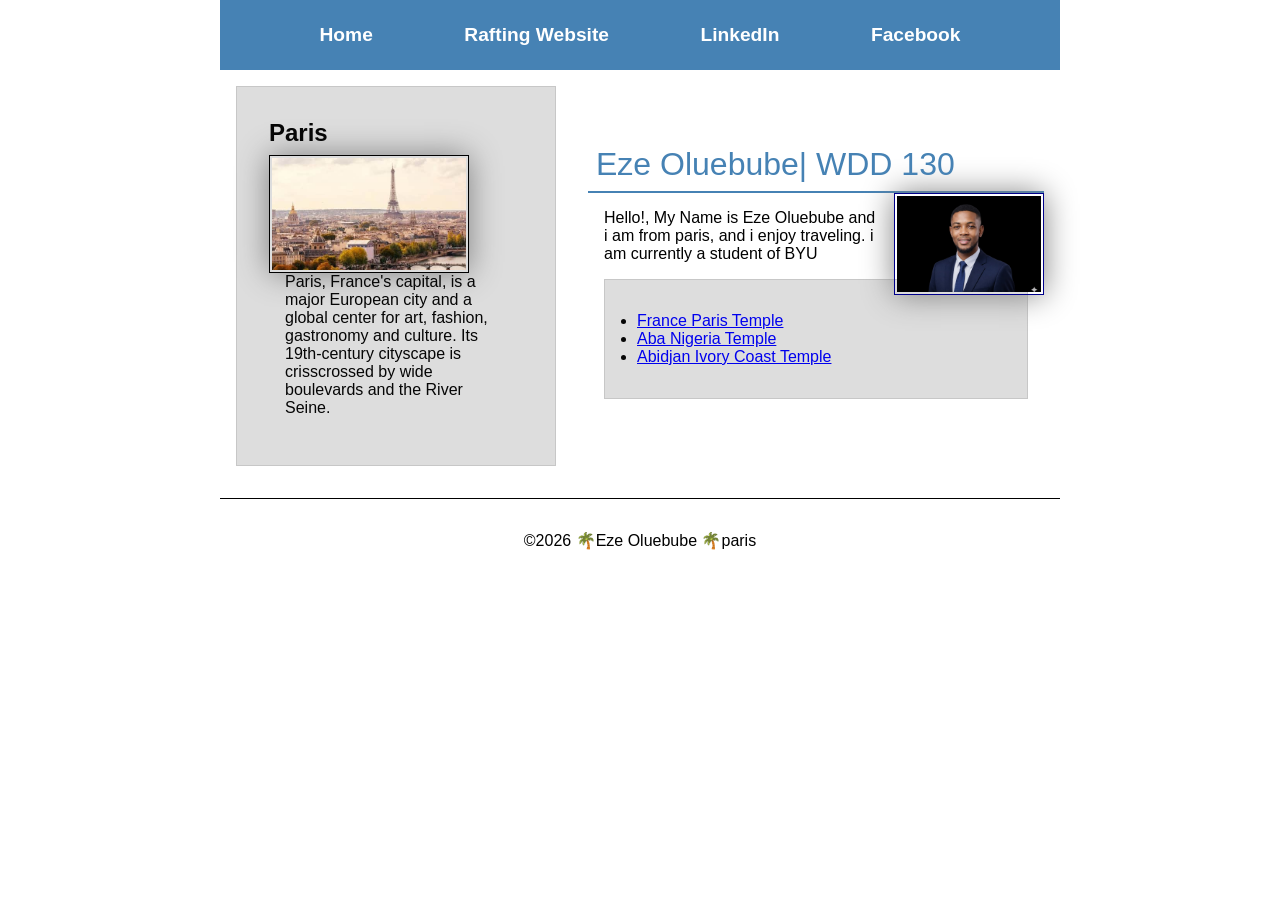
<file: index.html>
<!DOCTYPE html>
<html lang="en">

<head>
    <meta charset="UTF-8">
    <meta name="viewport" content="width=device-width, initial-scale=1.0">
    <meta name="description" content="This is the WDD 130 home page assignment created by Eze Oluebube showcasing HTML and
      CSS skills.">
    <meta name="author" content="Eze Oluebube">
    <title>Eze Oluebube | WDD 130</title>
    <link rel="stylesheet" href="styles/styles.css">
</head>

<body>
    <header>
        <nav>
            <a href="#">Home</a>
            <a href="wwr/">Rafting Website</a>
            <a href="https://www.linkedin.com">LinkedIn</a>
            <a href="https://www.facebook.com">Facebook</a>
        </nav>
    </header>
    <div class="grid">
        <main>
            <h1>Eze Oluebube| WDD 130</h1>
            <img src="images/profile.jpg" alt="Hello my name is Eze Oluebube" width="200">
            <p>Hello!, My Name is Eze Oluebube and i am from paris, and i enjoy traveling. i am
                currently a student of BYU</p>
            <ul class="box">
                <li><a href="https://www.churchofjesuschrist.org/temples/details/paris-france-temple"
                      target="_blank">France Paris Temple</a></li>
                <li><a href="https://www.churchofjesuschrist.org/temples/details/aba-nigeria-temple"
                      target="_blank">Aba Nigeria Temple</a></li>
                <li><a href="https://www.churchofjesuschrist.org/temples/details/abidjan-ivory-coast-temple"
                      target="_blank">Abidjan Ivory Coast Temple</a></li>
            </ul>
        </main>
        <aside class="box">
            <h2>Paris</h2>
            <img src="images/paris.jpg" alt="paris landscape">
            <p>Paris, France's capital, is a major European city and a global center for
                art, fashion,
                gastronomy
                and culture. Its 19th-century cityscape is crisscrossed by wide boulevards
                and the River
                Seine.</p>
        </aside>
    </div>
    <footer>
        <p>©️2026 🌴Eze Oluebube 🌴paris</p>
    </footer>
</body>

</html>
</file>
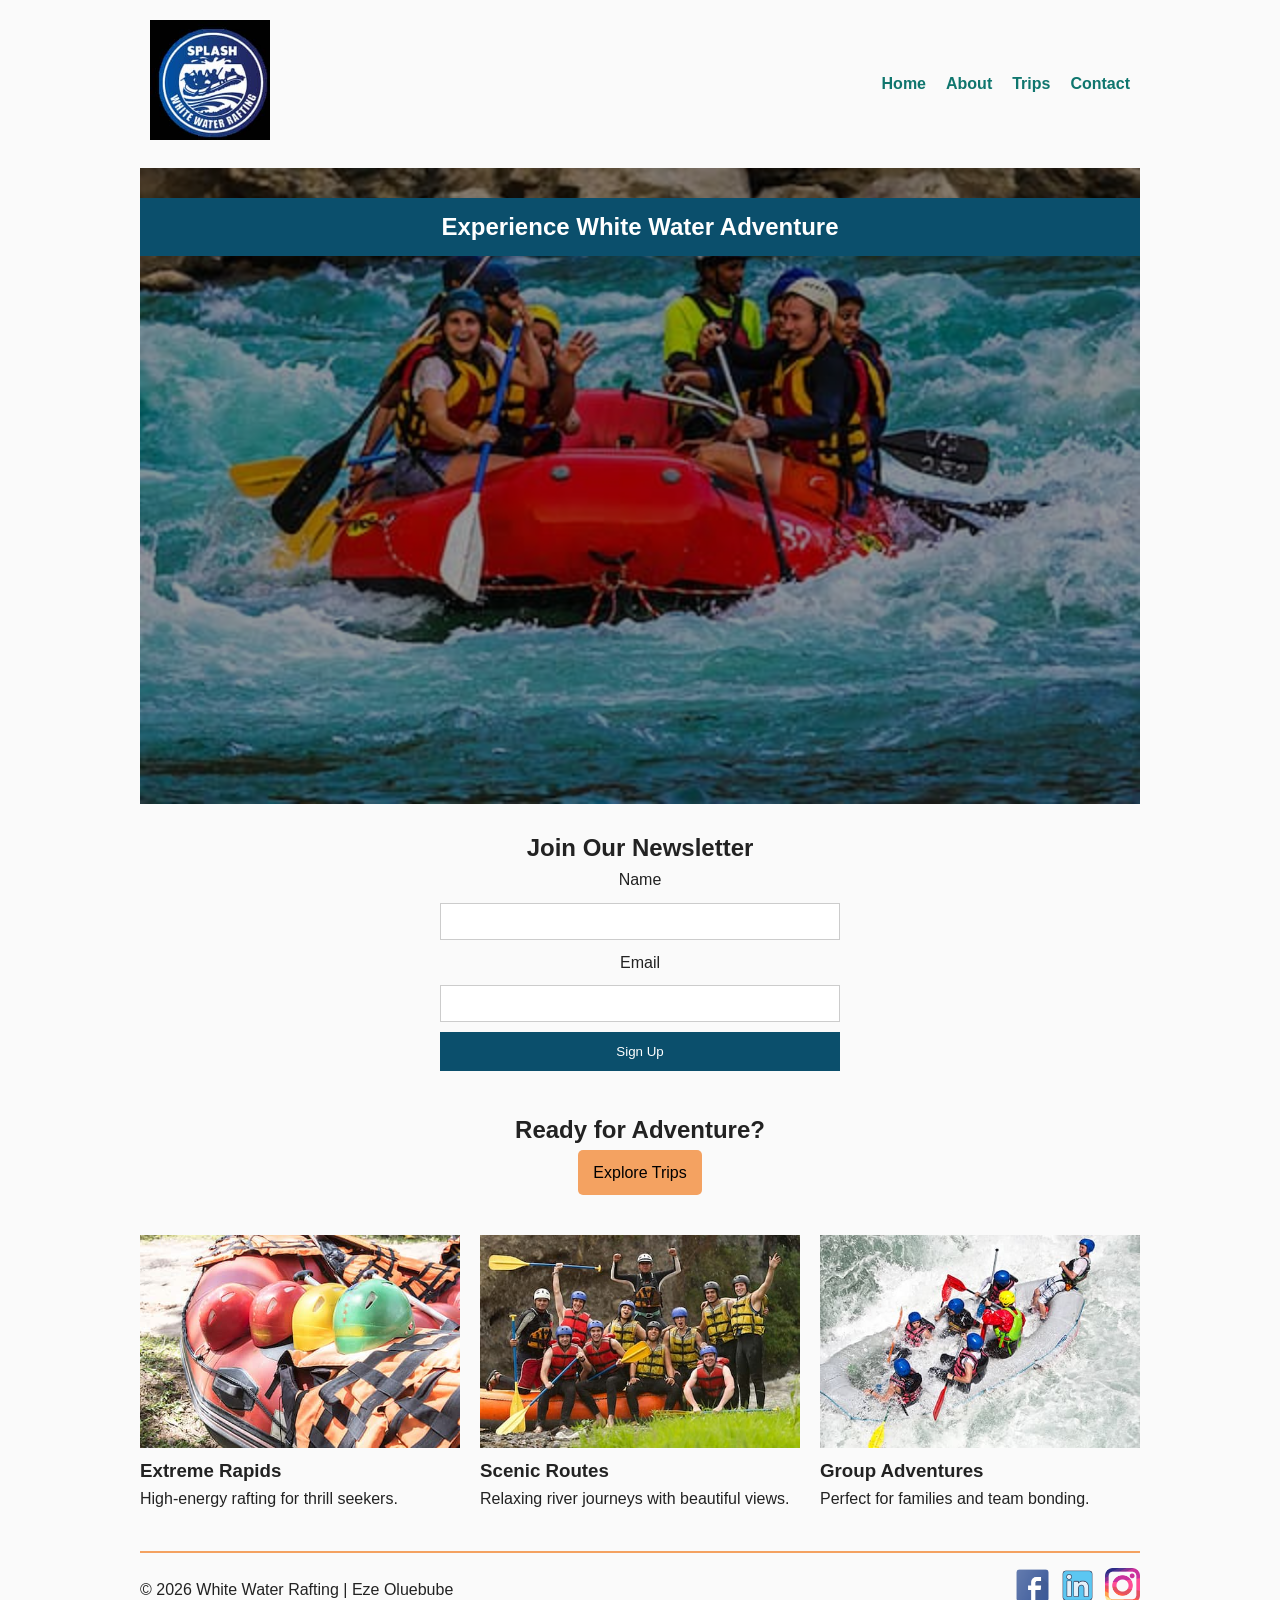
<file: wwr/index.html>
<!DOCTYPE html>
<html lang="en">

<head>
    <meta charset="UTF-8">
    <meta name="viewport" content="width=device-width, initial-scale=1.0">
    <meta name="description"
      content="White Water Rafting home page featuring adventure trips, newsletter signup, and booking information.">
    <meta name="author" content="Eze Oluebube">
    <title>White Water Rafting | Home</title>
    <link rel="stylesheet" href="styles/rafting.css">
</head>

<body>

    <header>
        <div class="logo">
            <img src="images/z-splash.jpg" alt="White Water Rafting Logo">
        </div>

        <nav>
            <ul class="navigation">
                <li><a href="index.html">Home</a></li>
                <li><a href="about.html">About</a></li>
                <li><a href="trips.html">Trips</a></li>
                <li><a href="contact.html">Contact</a></li>
            </ul>
        </nav>
    </header>

    <main>

        <!-- HERO -->
        <section class="hero">
            <img src="images/rafting-hero.jpg" alt="Rafting Adventure on River">
            <div class="hero-text">
                <h1>Experience White Water Adventure</h1>
            </div>
        </section>

        <!-- NEWSLETTER (FIXED FOR RUBRIC #9) -->
        <section class="newsletter">
            <h2>Join Our Newsletter</h2>

            <form>
                <label for="name">Name</label>
                <input id="name" name="name" type="text" required>

                <label for="email">Email</label>
                <input id="email" name="email" type="email" required>

                <button type="submit">Sign Up</button>
            </form>
        </section>

        <!-- CTA -->
        <section class="cta">
            <h2>Ready for Adventure?</h2>
            <a class="btn" href="trips.html">Explore Trips</a>
        </section>

        <!-- GRID (REQUIRED) -->
        <section class="home-grid">

            <div class="grid-item">
                <img src="images/rafting22.jpg" alt="Fast Rapids">
                <h3>Extreme Rapids</h3>
                <p>High-energy rafting for thrill seekers.</p>
            </div>

            <div class="grid-item">
                <img src="images/raftinf-team.jpg" alt="Calm River">
                <h3>Scenic Routes</h3>
                <p>Relaxing river journeys with beautiful views.</p>
            </div>

            <div class="grid-item">
                <img src="images/rafting3.jpg" alt="Team Rafting">
                <h3>Group Adventures</h3>
                <p>Perfect for families and team bonding.</p>
            </div>

        </section>

    </main>

    <footer>
        <p>&copy; 2026 White Water Rafting | Eze Oluebube</p>

        <nav class="socialmedia">
            <a href="https://facebook.com" target="_blank"><img src="images/facebook.png"
                  alt="Facebook"></a>
            <a href="https://linkedin.com" target="_blank"><img src="images/linkedin.png"
                  alt="LinkedIn"></a>
            <a href="https://instagram.com" target="_blank"><img src="images/instagram.png"
                  alt="Instagram"></a>
        </nav>
    </footer>

</body>

</html>
</file>
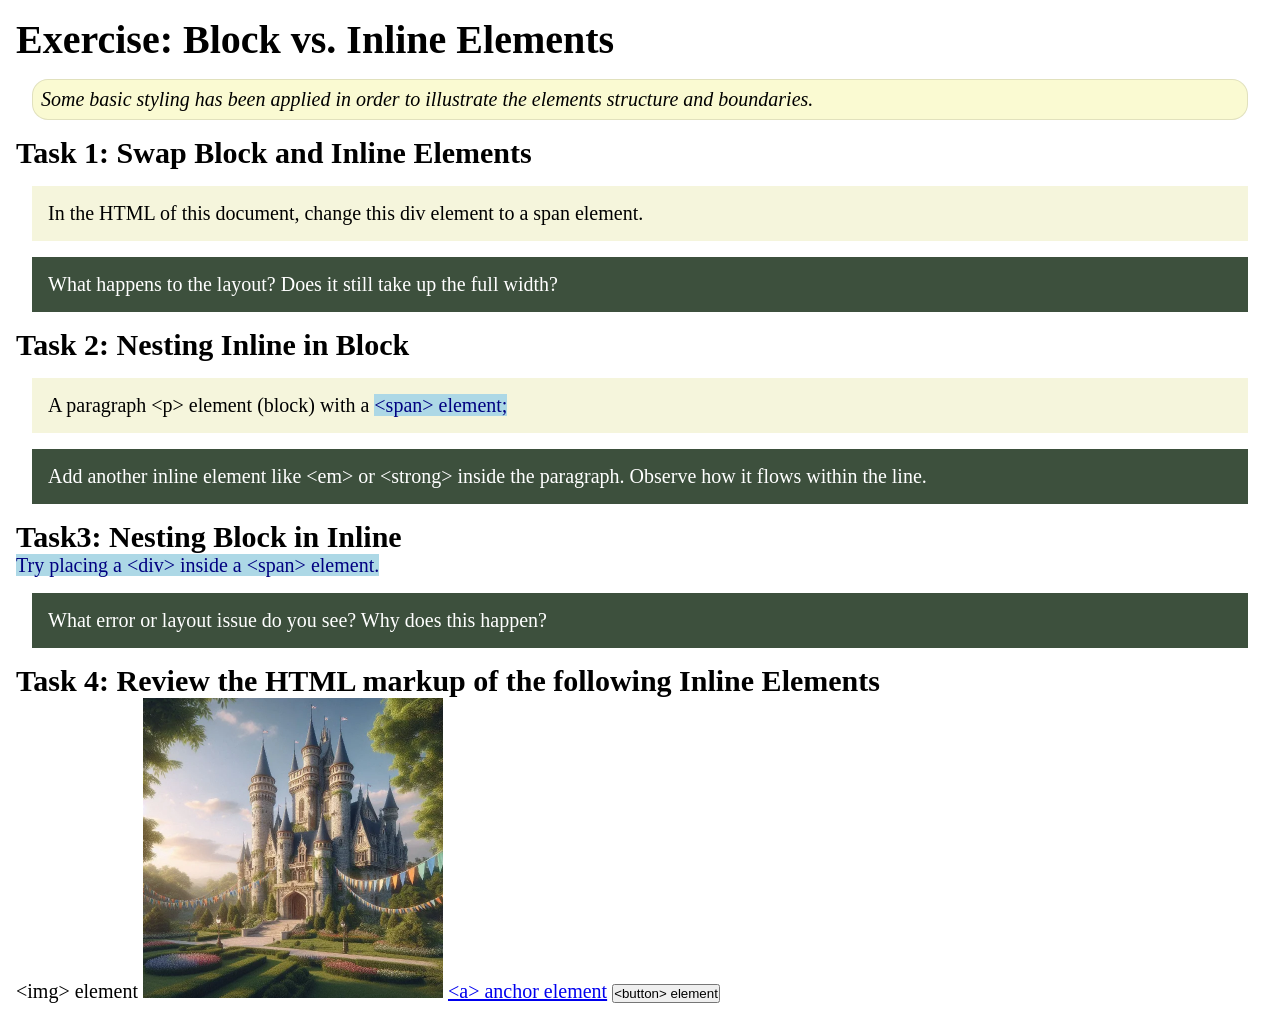
<file: week02/block-vs-inline.html>
<!DOCTYPE html>
<html lang="en">

<head>
    <meta charset="UTF-8">
    <meta name="viewport" content="width=device-width, initial-scale=1.0">
    <title>Exercise: Block vs. Inline Elements</title>
    <link rel="stylesheet" href="styles/block-vs-inline.css">
</head>

<body>
    <main>
        <h1>Exercise: Block vs. Inline Elements</h1>
        <p class="note">Some basic styling has been applied in order to illustrate the elements structure and
            boundaries.</p>

        <h2>Task 1: Swap Block and Inline Elements</h2>
        <div>In the HTML of this document, change this div element to a span element.</div>

        <p class="question">What happens to the layout? Does it still take up the full width?</p>

        <h2>Task 2: Nesting Inline in Block</h2>
        <p>A paragraph &lt;p&gt; element (block) with a <span>&lt;span&gt; element;</span></p>
        <p class="question">Add another inline element like &lt;em&gt; or &lt;strong&gt; inside the paragraph. Observe
            how it flows within the line.</p>

        <h2>Task3: Nesting Block in Inline</h2>
        <span>Try placing a &lt;div&gt; inside a &lt;span&gt; element.</span>
            <p class="question">What error or layout issue do you see? Why does this happen?</p>


            <h2>Task 4: Review the HTML markup of the following Inline Elements</h2>
        &lt;img&gt; element
        <img src="images/castle.webp" alt="placeholder image (images are inline)" width="300" height="300">
        <a href="https://churchofjesuschrist.org">&lt;a&gt; anchor element</a>
        <button type="button">&lt;button&gt; element</button>
    </main>
</body>

</html>
</file>
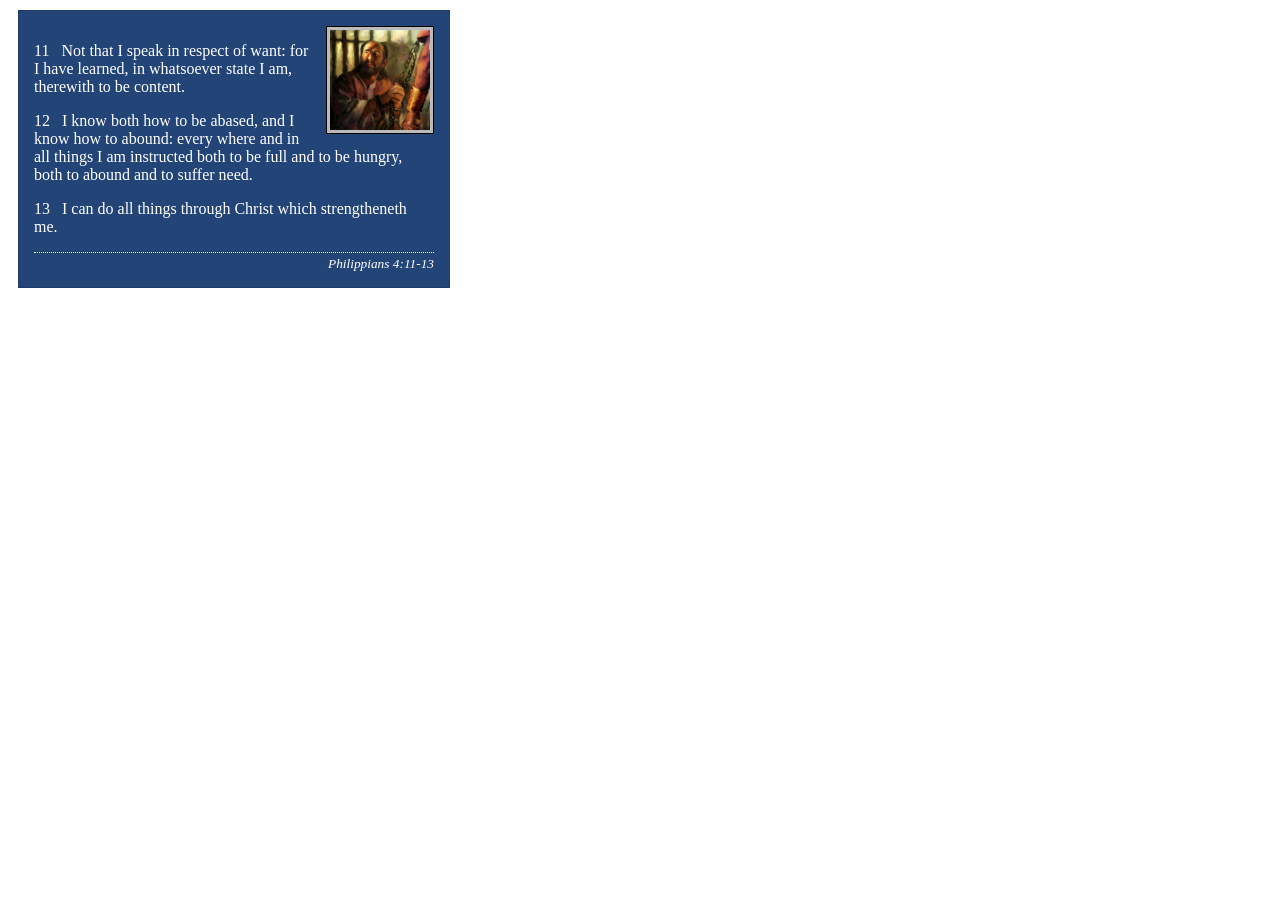
<file: week02/box-model-solution.html>
<!DOCTYPE html>
<html lang="en">
<head>
    <meta charset="UTF-8">
    <meta name="viewport" content="width=device-width, initial-scale=1.0">
    <title>Box Model Activity</title>
    <link rel="stylesheet" href="styles/box-model-solution.css">
</head>
<body>
    <main>
        <div class="callout">
            <img src="images/apostle-paul-imprisoned.webp" alt="Paul the Apostle - Imprisoned in Rome" width="200" height="200">
            <blockquote>
                <p>11 &nbsp; Not that I speak in respect of want: for I have learned, in whatsoever state I am, therewith to be content.</p>
                <p>12 &nbsp; I know both how to be abased, and I know how to abound: every where and in all things I am instructed both to be full and to be hungry, both to abound and to suffer need.</p>
                <p>13 &nbsp; I can do all things through Christ which strengtheneth me.</p>
            </blockquote>
            <cite>Philippians 4:11-13</cite>
        </div>
    </main>
</body>
</html>
</file>
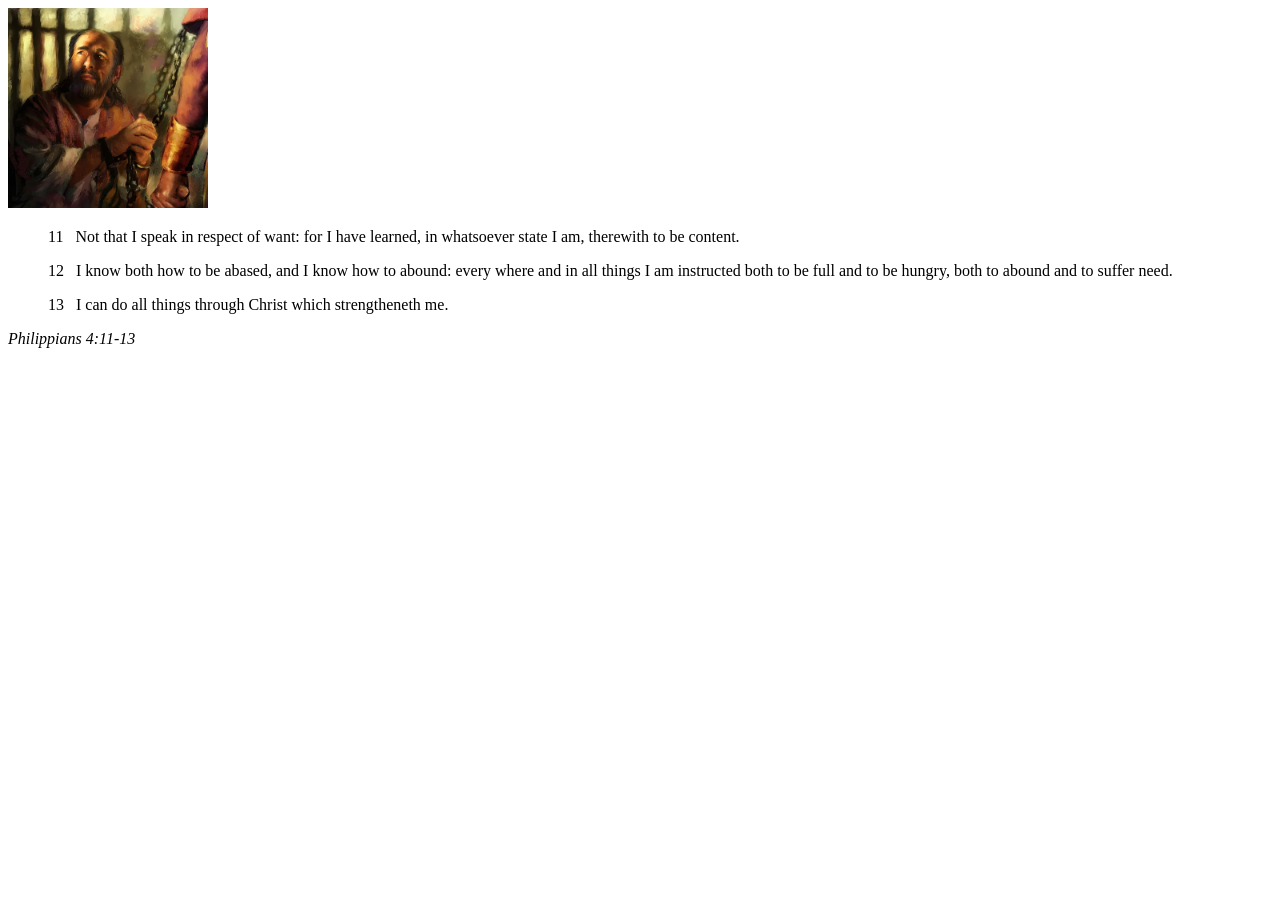
<file: week02/box-model.html>
<!DOCTYPE html>
<html lang="en">
<head>
    <meta charset="UTF-8">
    <meta name="viewport" content="width=device-width, initial-scale=1.0">
    <title>Box Model Activity</title>
</head>
<body>
    <main>
        <div class="callout">
            <img src="images/apostle-paul-imprisoned.webp" alt="Paul the Apostle - Imprisoned in Rome" width="200" height="200">
            <blockquote>
                <p>11 &nbsp; Not that I speak in respect of want: for I have learned, in whatsoever state I am, therewith to be content.</p>
                <p>12 &nbsp; I know both how to be abased, and I know how to abound: every where and in all things I am instructed both to be full and to be hungry, both to abound and to suffer need.</p>
                <p>13 &nbsp; I can do all things through Christ which strengtheneth me.</p>
            </blockquote>
            <cite>Philippians 4:11-13</cite>
        </div>
    </main>
</body>
</html>
</file>
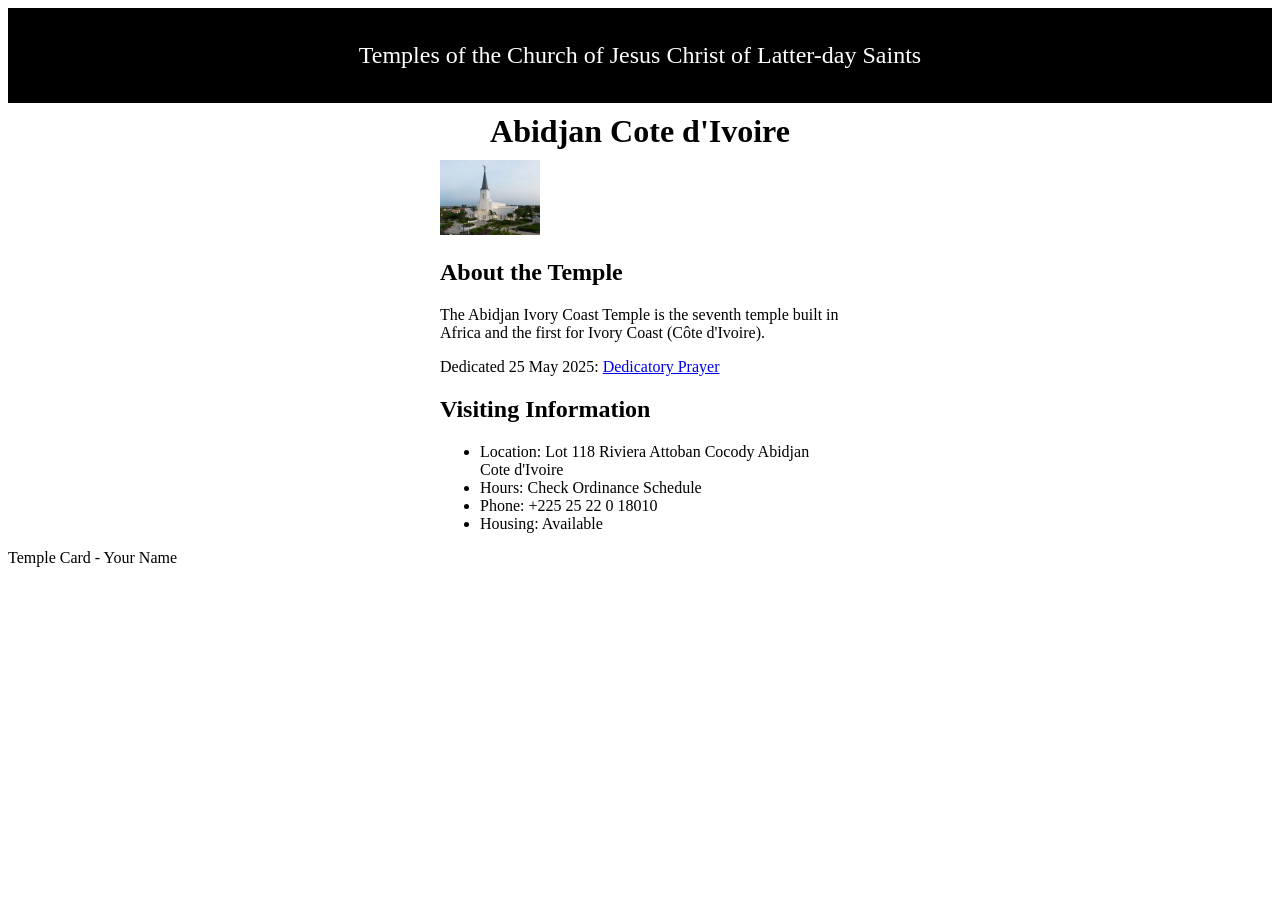
<file: week02/temple.html>
<!DOCTYPE html>
<html lang="en">

<head>
    <meta charset="UTF-8">
    <meta name="viewport" content="width=device-width, initial-scale=1.0">
    <title>Temple Card - Abidjan Cote d'Ivoire</title>
    <link rel="stylesheet" href="styles/temple.css">
</head>

<body>
    <header>
        <p>Temples of the Church of Jesus Christ of Latter-day Saints</p>
    </header>
    <main>
        <h1>Abidjan Cote d'Ivoire</h1>
        <picture>
            <img src=" images/abidjan-ivory-coast.jpeg" alt="Abidjan Cote d'Ivoire Temple">
        </picture>
        <section>
            <h2>About the Temple</h2>
            <p>The Abidjan Ivory Coast Temple is the seventh temple built in Africa and the first
                for Ivory Coast (Côte
                d'Ivoire).</p>
            <p>Dedicated 25 May 2025: <a
                  href="https://www.churchofjesuschrist.org/temples/dedicatory-prayer/abidjan-ivory-coast-temple/2025-05-25?lang=eng"
                  target="_blank" rel="noopener noreferrer">Dedicatory Prayer</a></p>
        </section>
        <section>
            <h2>Visiting Information</h2>
            <ul>
                <li>Location: Lot 118 Riviera Attoban Cocody Abidjan Cote d'Ivoire</li>
                <li>Hours: Check Ordinance Schedule</li>
                <li>Phone: +225 25 22 0 18010</li>
                <li>Housing: Available</li>
            </ul>
        </section>
    </main>
    <footer>
        <p>Temple Card - Your Name</p>
    </footer>
</body>

</html>
</file>
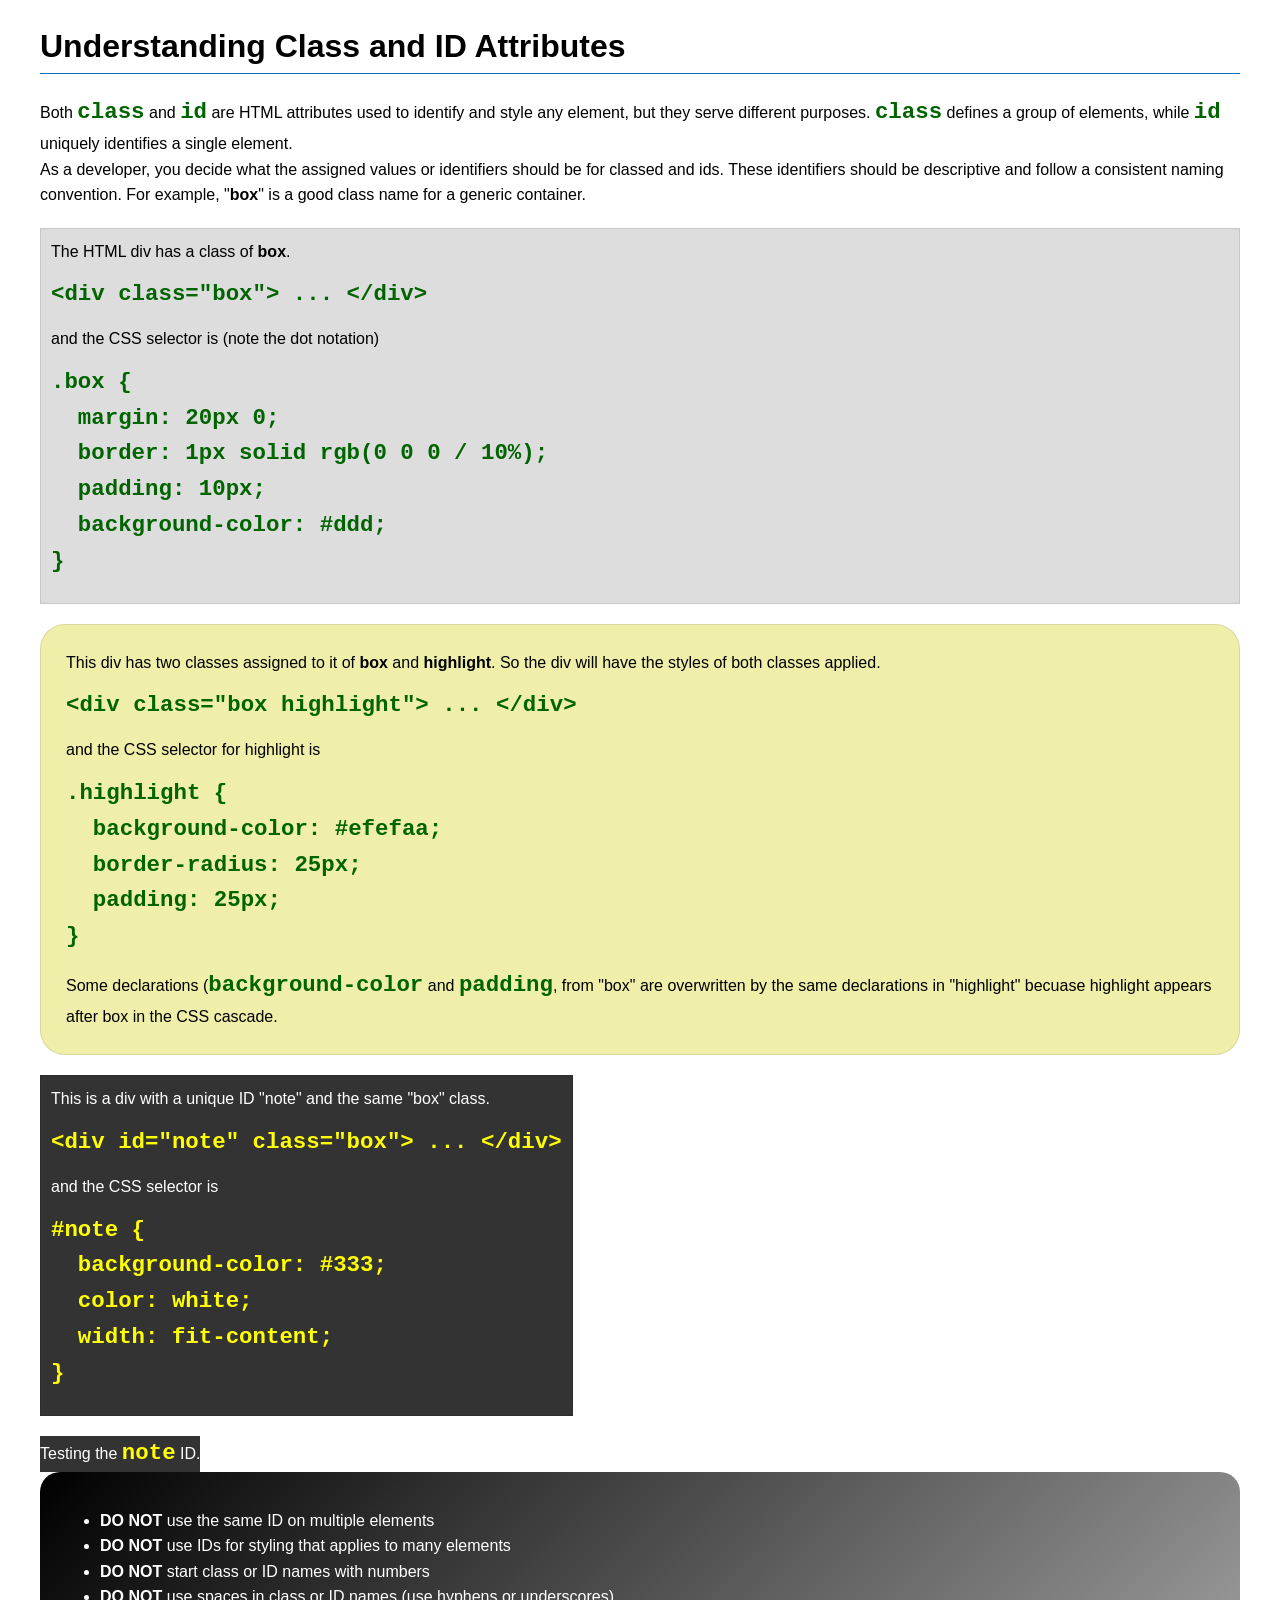
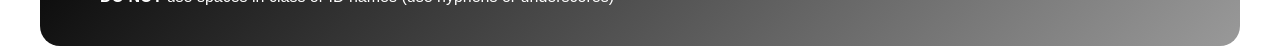
<file: week03/class-and-id.html>
<!DOCTYPE html>
<html lang="en">

<head>
    <meta charset="UTF-8">
    <meta name="viewport" content="width=device-width, initial-scale=1.0">
    <title>Class vs ID Attributes</title>
    <link rel="stylesheet" href="styles/class-and-id.css">
</head>

<body>
    <h1>Understanding Class and ID Attributes</h1>
    <p>Both <code>class</code> and <code>id</code> are HTML attributes used to identify and style any element, but they
        serve different purposes. <code>class</code> defines a group of elements, while <code>id</code> uniquely
        identifies a single element.</p>
    <p>As a developer, you decide what the assigned values or identifiers should be for classed and ids. These
        identifiers should be
        descriptive and follow a consistent naming convention. For example, "<strong>box</strong>" is a good class name
        for a generic container.</p>
    <div class="box">
        <p>The HTML div has a class of <strong>box</strong>.</p>
        <pre><code class="html">&lt;div class="box"&gt; ... &lt;/div&gt;</code></pre>
        and the CSS selector is (note the dot notation)
        <pre><code class="css">.box {
  margin: 20px 0;
  border: 1px solid rgb(0 0 0 / 10%);
  padding: 10px;
  background-color: #ddd; 
}</code></pre>
    </div>

    <div class="box highlight">
        <p>This div has two classes assigned to it of <strong>box</strong> and <strong>highlight</strong>. So the div
            will have the styles of both classes applied.</p>
        <pre><code class="html">&lt;div class="box highlight"&gt; ... &lt;/div&gt;</code></pre>
        and the CSS selector for highlight is
        <pre><code class="css">.highlight {
  background-color: #efefaa;
  border-radius: 25px;
  padding: 25px;
}</code></pre>
<p>Some declarations (<code>background-color</code> and <code>padding</code>, from "box" are overwritten by the same declarations in "highlight" becuase highlight appears after box in the CSS cascade.</p>
    </div>

    <div id="note" class="box">
        <p>This is a div with a unique ID "note" and the same "box" class.</p>
        <pre><code class="html">&lt;div id="note" class="box"&gt; ... &lt;/div&gt;</code></pre>
        and the CSS selector is
        <pre><code class="css">#note {
  background-color: #333;
  color: white;
  width: fit-content;
}</code></pre>
    </div>

    <div id="note">
        <p>Testing the <code>note</code> ID.</p>
    </div>

    <section id="best-practice">
        <ul>
            <li><strong>DO NOT</strong> use the same ID on multiple elements</li>
            <li><strong>DO NOT</strong> use IDs for styling that applies to many elements</li>
            <li><strong>DO NOT</strong> start class or ID names with numbers</li>
            <li><strong>DO NOT</strong> use spaces in class or ID names (use hyphens or underscores)</li>
        </ul>
    </section>




</body>

</html>
</file>
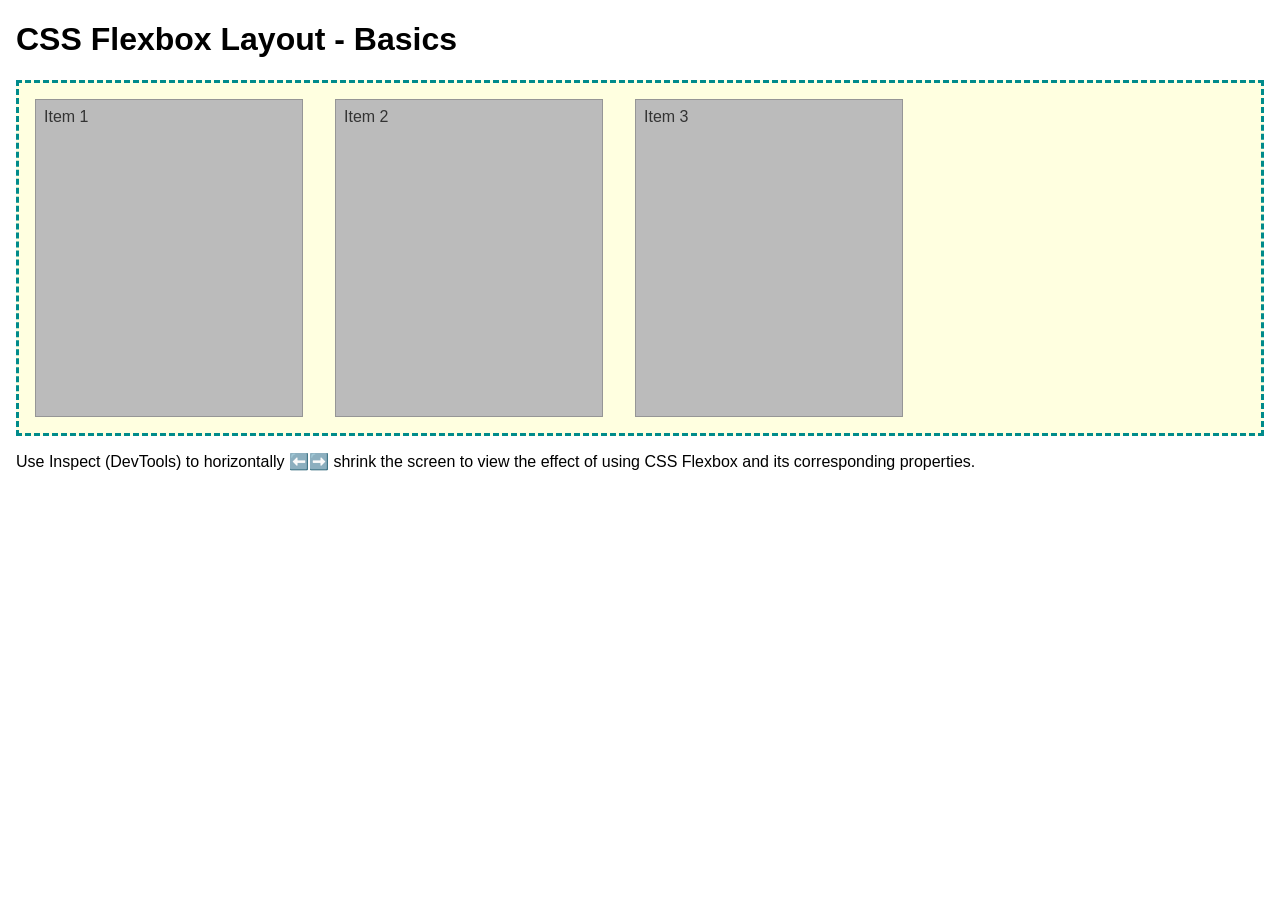
<file: week04/flexbox-layout.html>
<!DOCTYPE html>
<html lang="en">
<head>
    <meta charset="UTF-8">
    <meta name="viewport" content="width=device-width, initial-scale=1.0">
    <title>CSS Flexbox Layout - Basics</title>
    <link rel="stylesheet" href="styles/flexbox.css">
</head>
<body>
    <main>
        <h1>CSS Flexbox Layout - Basics</h1>
        <div class="flex-container">
            <div class="flex-item item1">Item 1</div>
            <div class="flex-item item2">Item 2</div>
            <div class="flex-item item3">Item 3</div>
        </div>
        <p>Use Inspect (DevTools) to horizontally ⬅️➡️ shrink the screen to view the effect of using CSS Flexbox and its corresponding properties.</p>
    </main>
</body>
</html>
</file>
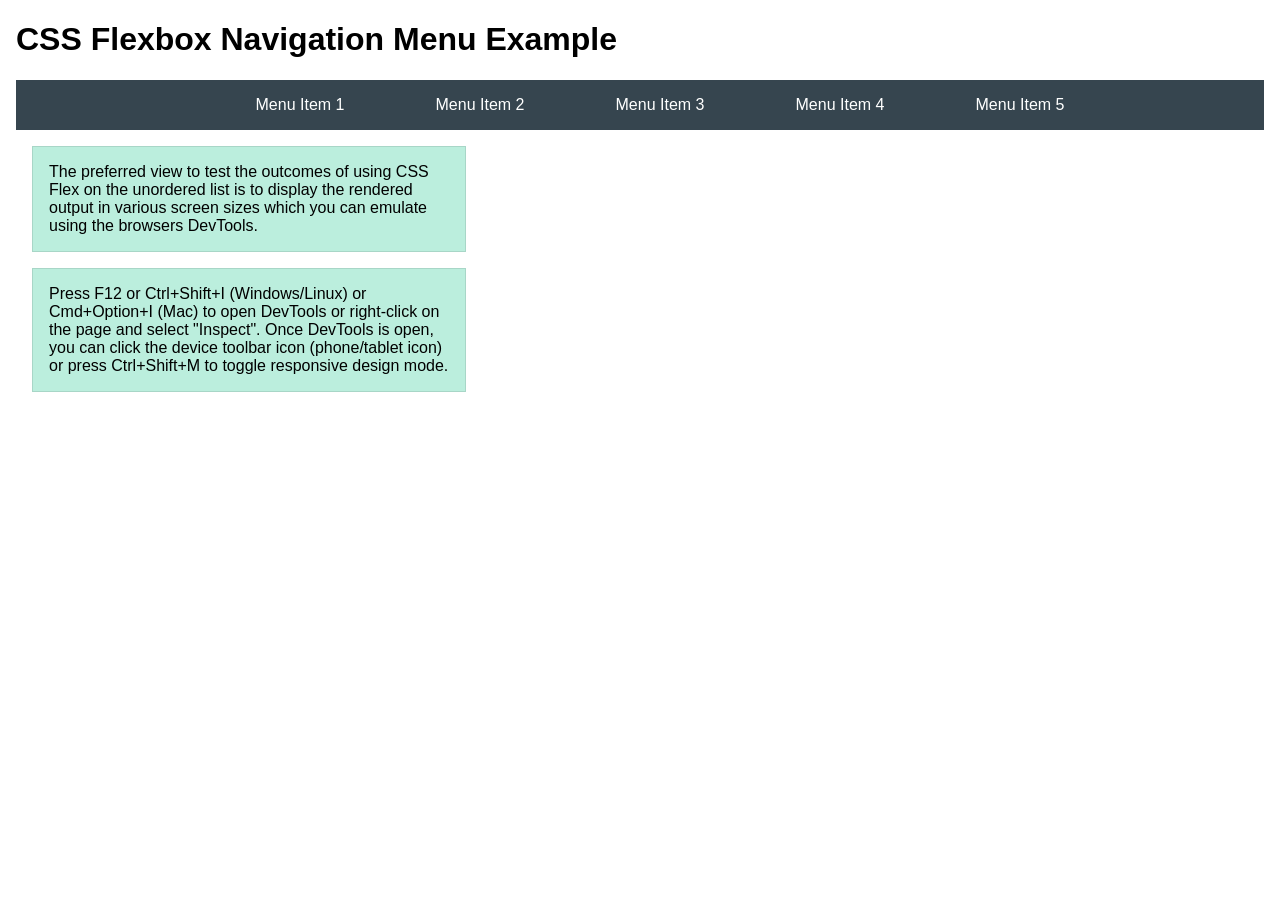
<file: week04/flexbox-menu.html>
<!DOCTYPE html>
<html lang="en">
<head>
    <meta charset="UTF-8">
    <meta name="viewport" content="width=device-width, initial-scale=1.0">
    <title>CSS Flexbox - Navigation Menu</title>
    <link rel="stylesheet" href="styles/flexbox-menu.css">
</head>
<body>
    <main>
        <h1>CSS Flexbox Navigation Menu Example</h1>
        <nav>
            <ul>
                <li><a href="#">Menu Item 1</a></li>
                <li><a href="#">Menu Item 2</a></li>
                <li><a href="#">Menu Item 3</a></li>
                <li><a href="#">Menu Item 4</a></li>
                <li><a href="#">Menu Item 5</a></li>
            </ul>
        </nav>
        <p>The preferred view to test the outcomes of using CSS Flex on the unordered list is to display the rendered output in various screen sizes which you can emulate using the browsers DevTools.</p>

        <p>Press F12 or Ctrl+Shift+I (Windows/Linux) or Cmd+Option+I (Mac) to open DevTools or right-click on the page and select "Inspect". Once DevTools is open, you can click the device toolbar icon (phone/tablet icon) or press Ctrl+Shift+M to toggle responsive design mode.</p>

                      
        
    </main>
</body>
</html>
</file>
<file: styles/styles.css>
* {
    margin: 0;
    padding: 0;
    box-sizing: border-box;
}

:root {
    --nav-color: steelblue;
    --dark-color: darkblue;
    --height: auto;
    --text: center;
}

body {
    font-size: 16px;
    font-family: roboto, arial, sans-serif;
    margin: 0;
}

header,
.grid,
footer {
    max-width: 840px;
    margin: 0 auto;
}

nav {
    background-color: var(--nav-color);
    padding: 1rem;
    display: flex;
    justify-content: space-evenly;
    align-items: center;
}

nav a {
    display: block;
    padding: 0.5rem;
    text-decoration: none;
    font-size: 1.2rem;
    font-weight: 700;
    color: #fff;
}

nav a:hover {
    text-decoration: underline;
}

h1 {
    color: var(--nav-color);
    background-color: transparent;
    padding: 0.5rem;
    font-weight: normal;
    border-bottom: 2px solid var(--nav-color);
}

img {
    width: 150px;
    height: var(--height);
    border: 1px solid black;
    padding: 2px;
    box-shadow: 0 0 30px gray;
}

p {
    margin: 1rem;
}

main {
    grid-column: 2/3;
    margin: 1rem;
}

main p {
    padding: 0;
    width: 100%;
}

main img {
    float: right;
    width: 150px;
    height: var(--height);
    border: 1px solid var(--dark-color);
    padding: 2px;
    box-shadow: 0 0 30px gray;
    margin: 0 0 1rem 1rem;
}

.grid {
    display: grid;
    align-items: center;
}

aside {
    width: 20rem;
    height: var(--height);
    position: relative;
    grid-column: 1/2;
    grid-row: 1/2;
}

aside img {
    width: 200px;
    height: var(--height);
    float: left;
    margin-right: 1rem;
}

aside h2 {
    margin-bottom: 0.5rem;
}

footer {
    margin-top: 1em;
    border-top: 1px solid #000;
    text-align: var(--text);
    padding: 1rem;
}

.box {
    margin: 1rem;
    border: 1px solid rgba(0, 0, 0, 0.1);
    padding: 2rem;
    background-color: #ddd;
    color: #060606;
}
</file>
<file: wwr/styles/rafting.css>
:root {
    --primary-color: #0b4f6c;
    --secondary-color: #0f766e;
    --accent-color: #f4a261;
    --light: #ffffff;
    --dark: #222222;
}

* {
    margin: 0;
    padding: 0;
    box-sizing: border-box;
}

body {
    font-family: Arial, sans-serif;
    background-color: #fafafa;
    color: var(--dark);
    line-height: 1.6;
}

/* PAGE CONTAINER */
header,
main,
footer {
    max-width: 1000px;
    width: 100%;
    margin: 0 auto;
}

/* HEADER */
header {
    display: grid;
    grid-template-columns: 150px 1fr;
    align-items: center;
    padding: 20px 10px;
}

.logo img {
    width: 120px;
}

nav ul {
    display: flex;
    justify-content: flex-end;
    gap: 20px;
    list-style: none;
}

nav a {
    text-decoration: none;
    color: var(--secondary-color);
    font-weight: bold;
}

nav a:hover {
    color: var(--primary-color);
}

/* HERO */
.hero {
    position: relative;
}

.hero img {
    width: 100%;
    display: block;
}

.hero::before {
    content: "";
    position: absolute;
    inset: 0;
    background: rgba(0, 0, 0, 0.4);
}

.hero h1 {
    position: absolute;
    top: 30px;
    width: 100%;
    text-align: center;
    background: var(--primary-color);
    color: var(--light);
    padding: 10px;
}

/* NEWSLETTER */
.newsletter {
    margin: 25px 0;
    text-align: center;
}

.newsletter form {
    display: grid;
    gap: 10px;
    max-width: 400px;
    margin: auto;
}

.newsletter input,
.newsletter button {
    padding: 10px;
}

/* CTA */
.cta {
    text-align: center;
    margin: 40px 0;
}

.btn {
    display: inline-block;
    background-color: var(--accent-color);
    color: #000;
    padding: 10px 15px;
    text-decoration: none;
    border-radius: 5px;
}

/* HOME GRID (REQUIRED) */
.home-grid {
    display: grid;
    grid-template-columns: repeat(3, 1fr);
    gap: 20px;
    margin: 40px 0;
}

.home-grid img {
    width: 100%;
}

/* TRIPS GRID (FIXED NAME FOR RUBRIC) */
.trip-cards {
    display: grid;
    grid-template-columns: repeat(3, 1fr);
    gap: 20px;
    margin: 30px 0;
}

.trip-cards img {
    width: 100%;
}

/* TABLE */
.trip-table {
    margin: 30px 0;
}

table {
    width: 100%;
    border-collapse: collapse;
    margin-top: 20px;
}

th,
td {
    border: 1px solid #ccc;
    padding: 10px;
    text-align: center;
}

/* CONTACT */
.company-info {
    text-align: center;
    margin: 20px 0;
}

.contact-container {
    display: grid;
    grid-template-columns: 1fr 1fr;
    gap: 25px;
    margin: 30px 0;
}

.map iframe {
    width: 100%;
    height: 450px;
    border: 0;
}

/* FORM */
.contact-form form {
    display: grid;
    gap: 15px;
}

.form-item {
    display: grid;
    gap: 5px;
}

input,
textarea {
    padding: 10px;
    border: 1px solid #ccc;
}

fieldset {
    padding: 15px;
    border: 1px solid #ccc;
}

button[type="submit"] {
    background-color: var(--primary-color);
    color: var(--light);
    border: none;
    padding: 12px;
    cursor: pointer;
}

/* EMPLOYEES FIXED */
.employees {
    margin: 40px 0;
    display: grid;
    grid-template-columns: repeat(3, 1fr);
    gap: 20px;
}

.employees h2 {
    grid-column: 1 / -1;
    text-align: center;
}

/* FOOTER */
footer {
    display: flex;
    justify-content: space-between;
    align-items: center;
    padding: 15px 0;
    border-top: 2px solid var(--accent-color);
}

.socialmedia {
    display: flex;
    gap: 10px;
}

.socialmedia img {
    width: 35px;
}

/* RESPONSIVE */
@media (max-width: 768px) {

    header {
        grid-template-columns: 1fr;
        text-align: center;
    }

    nav ul {
        justify-content: center;
        flex-wrap: wrap;
    }

    .home-grid,
    .trip-cards,
    .contact-container,
    .employees {
        grid-template-columns: 1fr;
    }

    .hero h1 {
        position: static;
    }
}
</file>
<file: week02/styles/block-vs-inline.css>
* {
    margin: 0;
    padding: 0;
}

body {
    font-size: 20px;
    margin: 1rem;
}

p,
div {
    background-color: beige;
    margin: 1rem;
    padding: 1rem;
}

span {
    color: navy;
    background-color: lightblue;
}

code {
    margin: 0;
    padding: 0;
    color: green;
    font-size: 1.2rem;
}

.note {
    font-style: italic;
    background-color: lightgoldenrodyellow;
    border-radius: 1rem;
    border: 1px solid rgb(0 0 0 / 10%);
    margin: 1rem;
    padding: .5rem;
}

.question {
    background-color: #3d503d;
    color: #fff;
}
</file>
<file: week02/styles/box-model-solution.css>
.callout {
    max-width: 400px;
    margin: 10px;
    border: 1px solid rgba(0, 0, 0, .1);
    padding: 15px;
    background-color: #247;
    color: #fff;
}

.callout img {
    float: right;
    margin: 0 0 10px 15px;
    border: 1px solid #000;
    padding: 3px;
    background-color: #bbb;
    width: 100px;
    height: auto;

}

blockquote {
    margin: 0;
}

cite {
    display: block;
    border-top: 1px dotted #fff;
    padding-top: 3px;
    text-align: right;
    font-size: smaller;
}
</file>
<file: week02/styles/temple.css>
body header {
    background-color: black;
    color: white;
    padding: 10px;
    text-align: center;
    font-size: 24px;
}

main {
    width: 400px;
    margin: 0 auto;
}

h1 {
    margin: 10px;
    text-align: center;
}

img {
    width: 100px;
    height: auto;
}
</file>
<file: week03/styles/class-and-id.css>
body {
    font-family: Arial, sans-serif;
    line-height: 1.6;
    margin: 0;
    padding: 0 40px;
}

h1 {
    border-bottom: 1px solid rgb(0 110 182);
    padding-bottom: 0;
}



p {
    margin: 0;
}

code {
    color: darkgreen;
    font-weight: 700;
    font-size: 1.4rem;
}

/* Class examples - can be reused */

.box {
    margin: 20px 0;
    border: 1px solid rgb(0 0 0 / 10%);
    padding: 10px;
    background-color: #ddd; /* this is shorthand for #dddddd */
}

.highlight {
    background-color: #efefaa;
    border-radius: 25px;
    padding: 25px;
}

/* ID examples - should be unique */

#note {
    background-color: #333;
    color: white;
    width: fit-content;
}

#note code {
    color: yellow;
}

#best-practice {
    background: linear-gradient(135deg, #000 0%, #999 100%);
    color: white;
    border-radius: 20px;
    padding: 20px
}
</file>
<file: week04/styles/flexbox.css>
body {
    font-family: Helvetica, Arial, sans-serif;
    margin: 1rem;
}

.flex-container {
    border: 3px dashed darkcyan;
    background-color: lightyellow;
    display: flex;
    flex-wrap: wrap;
}

.flex-item {
    width: 250px;
    margin: 1rem;
    border: 1px solid rgb(0 0 0 / 20%);
    padding: 0.5rem;
    background-color: #bbb;
    color: #333;
}

.item1 {
    min-height: 100px;
}

.item2 {
    min-height: 200px;
}

.item3 {
    min-height: 300px;
}
</file>
<file: week04/styles/flexbox-menu.css>
body {
    font-family: Helvetica, Arial, sans-serif;
    margin: 1rem;
}

nav {
    background-color: #36454f;
}

nav ul {
    list-style-type: none;
    display: flex;
    flex-wrap: wrap;
    max-width: 900px;
    margin: 0 auto;
    justify-content: space-around;
    align-items: center;
}

nav a {
    display: block;
    color: #fff;
    text-align: center;
    padding: 1rem;
    text-decoration: none;
}

p {
    margin: 1rem;
    border: 1px solid rgb(0 0 0 / 10%);
    padding: 1rem;
    background-color: #bed;
    max-width: 400px;
}

#devtools-btn {
    background-color: #36454f;
    color: white;
    border: none;
    padding: 12px 24px;
    margin: 1rem;
    font-size: 16px;
    font-family: Helvetica, Arial, sans-serif;
    border-radius: 4px;
    cursor: pointer;
    transition: background-color 0.3s ease;
}

#devtools-btn:hover {
    background-color: #4a5a6a;
}

#devtools-btn:active {
    background-color: #2a3a4a;
}
</file>
